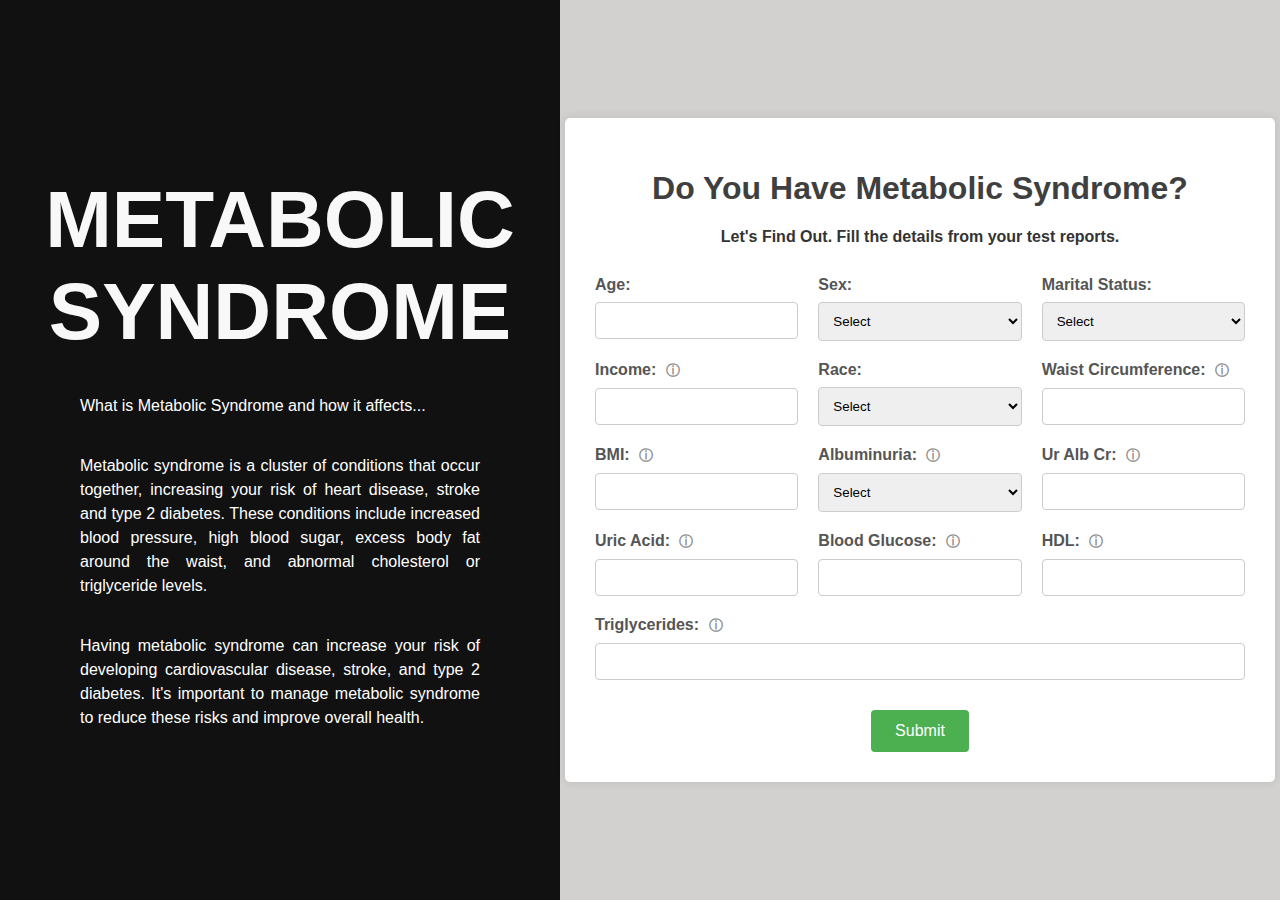
<file: website/index.html>
<!DOCTYPE html>
<html lang="en">
<head>
    <meta charset="UTF-8">
    <meta name="viewport" content="width=device-width, initial-scale=1.0">
    <title>Metabolic Syndrome Checker</title>
    <link rel="stylesheet" href="styles.css">
</head>
<body>
    <div class="main-container">
        <div class="left-container">
            <h1>METABOLIC SYNDROME</h1>
            <p>What is Metabolic Syndrome and how it affects...</p>
            <p>Metabolic syndrome is a cluster of conditions that occur together, increasing your risk of heart disease, stroke and type 2 diabetes. These conditions include increased blood pressure, high blood sugar, excess body fat around the waist, and abnormal cholesterol or triglyceride levels.</p>
            <p>Having metabolic syndrome can increase your risk of developing cardiovascular disease, stroke, and type 2 diabetes. It's important to manage metabolic syndrome to reduce these risks and improve overall health.</p>
        </div>
        <div class="right-container">
            <div class="form-container">
                <h1>Do You Have Metabolic Syndrome?</h1>
                <h4>Let's Find Out. Fill the details from your test reports.</h4>
                <form>
                    <div class="form-row">
                        <div class="form-group">
                            <label for="age">Age: </label>
                            <input type="number" id="age" name="age" min="1" max="100" required>
                        </div>
                        <div class="form-group">
                            <label for="sex">Sex: </label>
                            <select id="sex" name="sex" required>
                                <option value="">Select</option>
                                <option value="Male">Male</option>
                                <option value="Female">Female</option>
                            </select>
                        </div>
                        <div class="form-group">
                            <label for="marital">Marital Status: </label>
                            <select id="marital" name="marital" required>
                                <option value="">Select</option>
                                <option value="Single">Single</option>
                                <option value="Married">Married</option>
                                <option value="Divorced">Divorced</option>
                                <option value="Separated">Separated</option>
                                <option value="Widowed">Widowed</option>
                            </select>
                        </div>
                    </div>
                    <div class="form-row">
                        <div class="form-group">
                            <label for="income">Income: <span class="info-icon" data-tooltip="Enter your monthly income in Indian Rupees">&#9432;</span></label>
                            <input type="number" id="income" name="income" min="0" required>
                        </div>
                        <div class="form-group">
                            <label for="race">Race: </label>
                            <select id="race" name="race" required>
                                <option value="">Select</option>
                                <option value="White">White</option>
                                <option value="Black">Black</option>
                                <option value="Asian">Asian</option>
                                <option value="Hispanic">Hispanic</option>
                                <option value="MexAmerican">Mex American</option>
                                <option value="Other">Others</option>
                            </select>
                        </div>
                        <div class="form-group">
                            <label for="waistCirc">Waist Circumference: <span class="info-icon" data-tooltip="Enter your waist circumference in inches">&#9432;</span></label>
                            <input type="number" id="waistCirc" name="waistCirc" min="0" step="0.1" required>
                        </div>
                    </div>
                    <div class="form-row">
                        <div class="form-group">
                            <label for="bmi">BMI: <span class="info-icon" data-tooltip="Body Mass Index, a measure of body composition.&#10;&#10;BMI= weight in kg/ height squared in cm">&#9432;</span></label>
                            <input type="number" id="bmi" name="bmi" min="0" required>
                        </div>
                        <div class="form-group">
                            <label for="albuminuria">Albuminuria: <span class="info-icon" data-tooltip="Measurement related to albumin in urine.&#10;&#10;Normal: Less than 30 mcg/mg creatinine,&#10;&#10;Microalbuminuria: 30-300 mcg/mg creatinine,&#10;&#10;Clinical albuminuria: More than 300 mcg/mg creatinine">&#9432;</span></label>
                            <select id="albuminuria" name="albuminuria" required>
                                <option value="">Select</option>
                                <option value="Normal">Normal</option>
                                <option value="Medium">Microalbuminuria</option>
                                <option value="High">Clinical albuminuria</option>
                            </select>
                        </div>
                        <div class="form-group">
                            <label for="urAlbCr">Ur Alb Cr: <span class="info-icon" data-tooltip="Urinary albumin-to-creatinine ratio. Urine albumin to creatinine ratio (ACR), also known as urine microalbumin, helps identify kidney disease that can occur as a complication of diabetes.">&#9432;</span></label>
                            <input type="number" id="urAlbCr" name="urAlbCr" min="0" step="0.1" required>
                        </div>
                    </div>
                    <div class="form-row">
                        <div class="form-group">
                            <label for="uricAcid">Uric Acid: <span class="info-icon" data-tooltip="Uric acid levels in the blood.">&#9432;</span></label>
                            <input type="number" id="uricAcid" name="uricAcid" min="0" step="0.1" required>
                        </div>
                        <div class="form-group">
                            <label for="bloodGlucose">Blood Glucose: <span class="info-icon" data-tooltip="Blood glucose levels, an indicator of diabetes risk.">&#9432;</span></label>
                            <input type="number" id="bloodGlucose" name="bloodGlucose" min="1" step="1" required>
                        </div>
                        <div class="form-group">
                            <label for="hdl">HDL: <span class="info-icon" data-tooltip="High-Density Lipoprotein cholesterol levels (the good cholesterol, higher the better).">&#9432;</span></label>
                            <input type="number" id="hdl" name="hdl" min="0" step="0.1" required>
                        </div>
                    </div>
                    <div class="form-row">
                        <div class="form-group">
                            <label for="triglycerides">Triglycerides: <span class="info-icon" data-tooltip="Triglyceride levels in the blood. Triglycerides are a type of fat (lipid) found in your blood.">&#9432;</span></label>
                            <input type="number" id="triglycerides" name="triglycerides" min="1" step="1" required>
                        </div>
                    </div>
                    <button type="submit">Submit</button>
                </form>
            </div>
        </div>
    </div>
</body>
</html>
</file>
<file: website/styles.css>
body {
    font-family: Arial, sans-serif;
    margin: 0;
    padding: 0;
    background-color: #f8f8f8;
}

.main-container {
    display: flex;
    height: 100vh;
}

.left-container {
    background-color: #111111;
    color: #fff;
    padding-left: 40px;
    padding-right: 40px;
    padding-bottom: 30px;
    width: 40%;
    display: flex;
    flex-direction: column;
    justify-content: center;
    align-items: left;
    text-align: justify;
}

.left-container h1 {
    font-size: 5rem;
    margin-bottom: 20px;
    color: #f8f8f8;
}

.left-container p {
    line-height: 1.5;
    margin-bottom: 20px;
    margin-left: 40px;
    margin-right: 40px;
}

.right-container {
    width: 60%;
    display: flex;
    justify-content: center;
    align-items: center;
    background-color: rgba(171, 170, 167, 0.504);
}

.form-container {
    /* max-width: 900px; */
    width: 650px;
    padding: 30px;
    background-color: #fff;
    box-shadow: 0 0 10px rgba(0, 0, 0, 0.1);
    border-radius: 5px;
}

h1 {
    text-align: center;
    color: #3f3f3f;
    margin-bottom: 5px;
}

h4 {
    text-align: center;
    color: #333;
    margin-bottom: 30px;
}

.form-row {
    display: flex;
    justify-content: space-between;
    margin-bottom: 20px;
}

.form-group {
    flex: 1;
    margin-right: 20px;
}

.form-group:last-child {
    margin-right: 0;
}

label {
    display: block;
    font-weight: bold;
    margin-bottom: 8px;
    color: #555;
}

input[type="number"],
select {
    width: 100%;
    padding: 10px;
    border: 1px solid #ccc;
    border-radius: 4px;
    box-sizing: border-box;
}

button[type="submit"] {
    background-color: #4CAF50;
    color: white;
    padding: 12px 24px;
    border: none;
    border-radius: 4px;
    cursor: pointer;
    display: block;
    margin: 30px auto 0;
    font-size: 16px;
}

button[type="submit"]:hover {
    background-color: #181a18;
}

.info-icon {
    color: #555555ac;
    font-size: 14px;
    margin-left: 5px;
    cursor: pointer;
    position: relative;
}

.info-icon::before {
    content: attr(data-tooltip);
    position: absolute;
    bottom: 150%;
    left: 50%;
    transform: translateX(-50%);
    background-color: #333;
    color: #fff;
    padding: 5px 10px;
    border-radius: 4px;
    font-size: 12px;
    white-space: nowrap;
    visibility: hidden;
    opacity: 0;
    transition: opacity 0.3s ease;
    white-space: pre-wrap;
    width: 180px;
}

.info-icon:hover::before {
    visibility: visible;
    opacity: 1;
}
</file>
